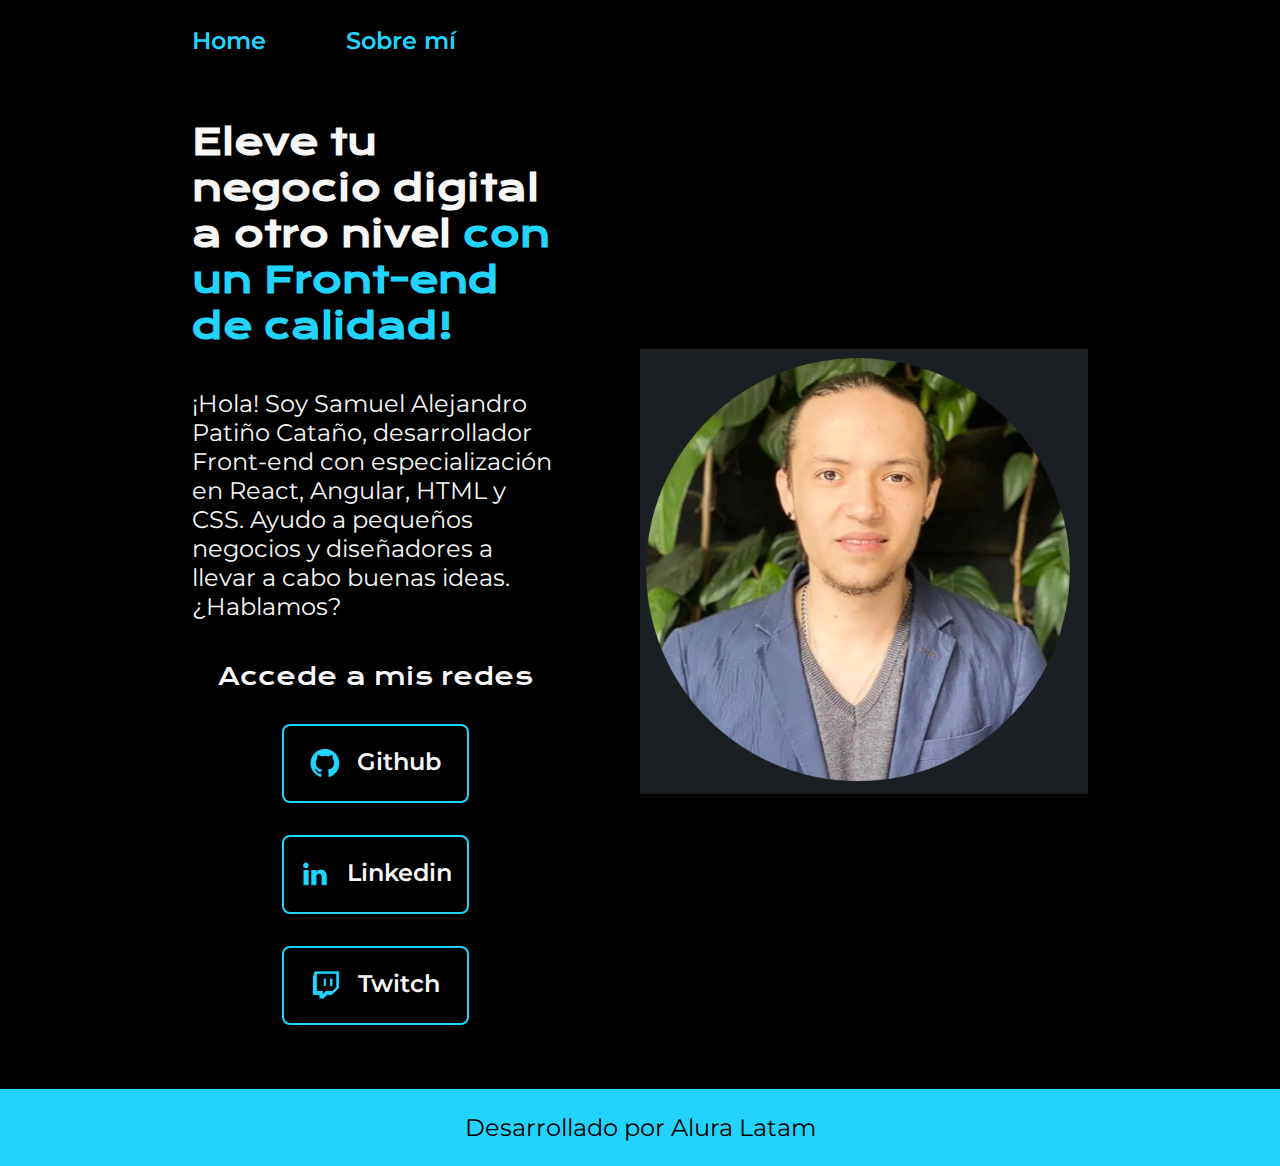
<file: index.html>
<!DOCTYPE html>
<html lang="es-mx">
<head>
    <meta charset="UTF-8"> 
    <meta http-equiv="X-UA-Compatible" content="IE=edge">
    <meta name="viewport" content="width=device-width, initial-scale=1.0">
    <title>Portafolio</title>
    <link rel="stylesheet" href="styles/style.css">

</head>
<body>
    <header class="header">
        <nav class="header__menu">
            <a class="header__menu__link" href="index.html">Home</a>
            <a class="header__menu__link" href="about.html">Sobre mí</a>
        </nav>
    </header>
    <main class="presentacion">
        <section class="presentacion__contenido">
            <h1 class="presentacion__contenido__titulo">
                Eleve tu negocio digital a otro nivel 
                <strong class="titulo-destaque">con un Front-end de calidad!
                </strong></h1>
                <p class="presentacion__contenido__texto">¡Hola! Soy Samuel Alejandro Patiño Cataño, desarrollador Front-end con
                    especialización en React, Angular, HTML y CSS. Ayudo a pequeños
                    negocios y diseñadores a llevar a cabo buenas ideas.
                    ¿Hablamos?

                </p>
                <div class="presentacion__enlaces">
                    <h2 class="presentacion__enlaces__subtitulo">Accede a mis redes</h2>
                    <a class="presentacion__enlaces__link" href="https://github.com/Legolitas12">
                        <img src="./assets/github.png">
                        Github
                    </a>
                    <a class="presentacion__enlaces__link" href="https://linkedin.com/in/samuelalejandro-patino/">
                        <img src="./assets/linkedin.png">
                        Linkedin
                    </a>
                    <a class="presentacion__enlaces__link" href="https://twitch.tv/">
                        <img src="./assets/twitch.png">
                        Twitch
                    </a>
                </div>
               
        </section>
            <img class="presentacion__imagen" src="./assets/FotoSamuel.png" alt="Foto de Samuel Patiño Elegante">
    </main>
    <footer class="footer">
        <p>Desarrollado por Alura Latam</p>
    </footer>
</body>
</html>
</file>
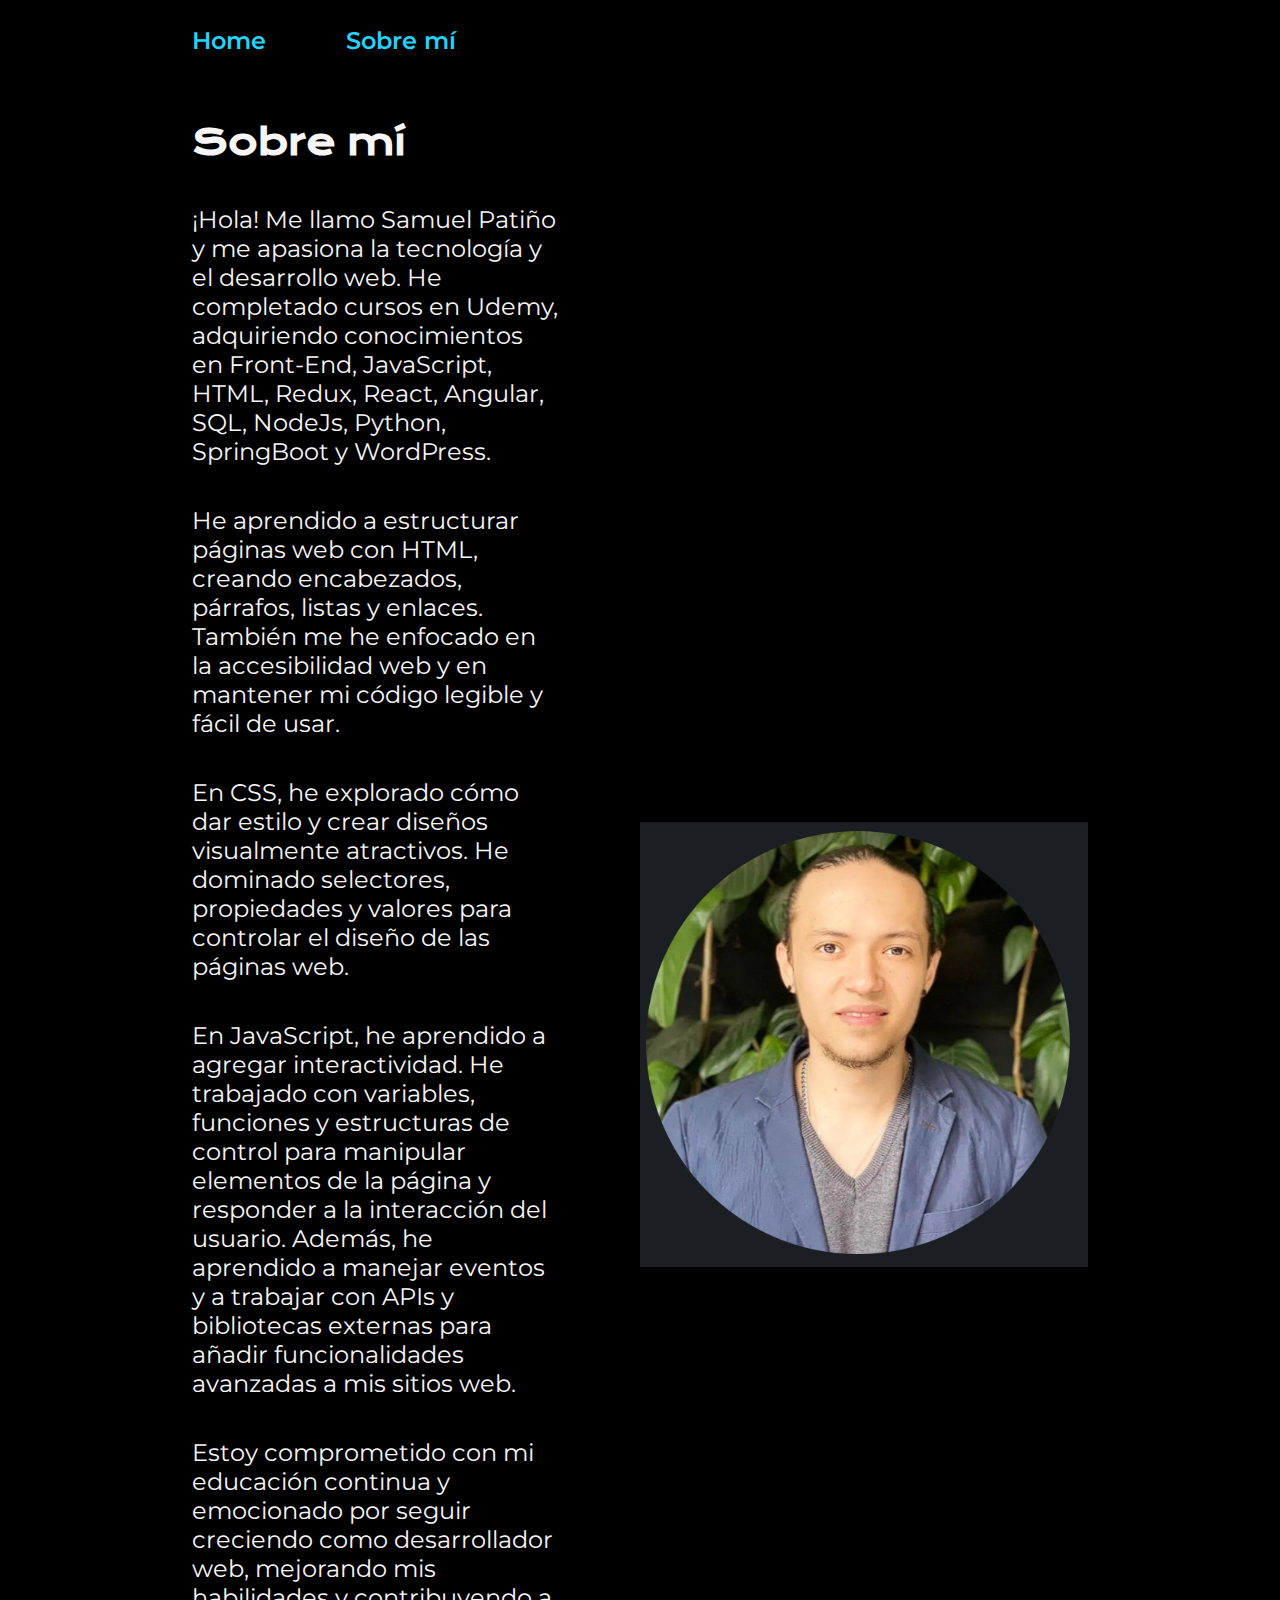
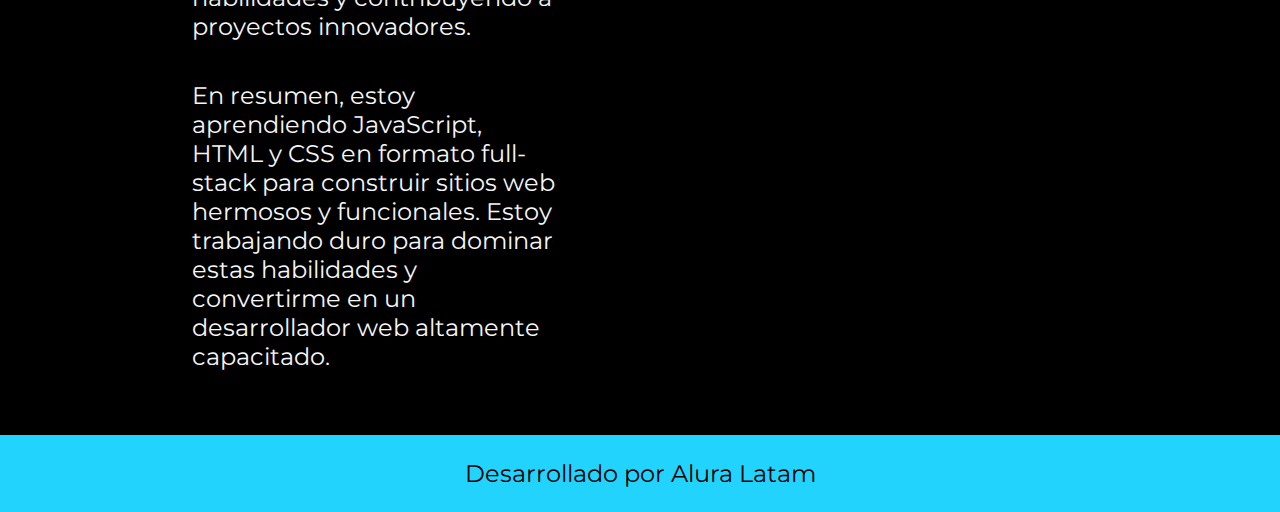
<file: about.html>
<!DOCTYPE html>
<html lang="es-mx">
<head>
    <meta charset="UTF-8">
    <meta name="viewport" content="width=device-width, initial-scale=1.0">
    <title>Portafolio</title>
    <link rel="stylesheet" href="styles/style.css">

</head>
<body>
    <header class="header">
        <nav class="header__menu">
            <a class="header__menu__link" href="index.html">Home</a>
            <a class="header__menu__link" href="about.html">Sobre mí</a>
        </nav>
    </header>
    <main class="presentacion">
        <section class="presentacion__contenido">
            <h1 class="presentacion__contenido__titulo">Sobre mí</h1>
            <p class="presentacion__contenido__texto">¡Hola! Me llamo Samuel Patiño y me apasiona la tecnología y el desarrollo web. 
                He completado cursos en Udemy, adquiriendo conocimientos en Front-End, JavaScript, HTML, Redux, React, Angular, SQL, NodeJs, Python, SpringBoot y WordPress.
            </p>

            <p class="presentacion__contenido__texto"> He aprendido a estructurar páginas web con HTML, creando encabezados, párrafos, listas y enlaces.
                También me he enfocado en la accesibilidad web y en mantener mi código legible y fácil de usar.
            </p>

            <p class="presentacion__contenido__texto"> En CSS, he explorado cómo dar estilo y crear diseños visualmente atractivos. He dominado selectores, propiedades y valores para controlar el diseño 
                de las páginas web. 
            </p>
            
            <p class="presentacion__contenido__texto">
                En JavaScript, he aprendido a agregar interactividad. He trabajado con variables, funciones y estructuras de control para manipular elementos de la página
                y responder a la interacción del usuario. Además, he aprendido a manejar eventos y a trabajar con APIs y bibliotecas externas para añadir funcionalidades 
                avanzadas a mis sitios web.
            </p>

            <p class="presentacion__contenido__texto">
                Estoy comprometido con mi educación continua y emocionado por seguir creciendo como desarrollador web, mejorando mis habilidades
                y contribuyendo a proyectos innovadores.
            </p>

            <p class="presentacion__contenido__texto">
                En resumen, estoy aprendiendo JavaScript, HTML y CSS en formato full-stack para construir sitios web hermosos y funcionales. 
                Estoy trabajando duro para dominar estas habilidades y convertirme en un desarrollador web altamente capacitado.
            </p>
               
        </section>
            <img class="presentacion__imagen" src="./assets/FotoSamuel.png" alt="Foto de Samuel Patiño Elegante">
    </main>
    <footer class="footer">
        <p>Desarrollado por Alura Latam</p>
    </footer>
    
</body>
</html>
</file>
<file: styles/style.css>
@import url('https://fonts.googleapis.com/css2?family=Krona+One&family=Montserrat:wght@400;600&display=swap');


:root {
    --color-primario: #000000;
    --color-secundario: #F6F6F6;
    --color-terciario: #22D4FD;
    --color-hover: #272727;

    --fuente-krona: 'Krona One', sans-serif;
    --fuente-montserrat: 'Montserrat', sans-serif;
}

* {
    padding: 0;
    margin:0;
}

body{
    box-sizing: border-box;
    background-color: var(--color-primario);
    color: var(--color-secundario);
}

.header{
    padding: 2% 0% 0% 15%;
}

.header__menu{
    display: flex;
    gap: 80px;
}

.header__menu__link{
    font-family: var(--fuente-montserrat);
    font-size: 1.5rem;
    font-weight: 600;
    color: var(--color-terciario);
    text-decoration: none;

}



.presentacion {
    padding: 5% 15%;
    display: flex;
    align-items: center;
    justify-content: space-between;
    gap: 82px;
}

.presentacion__contenido{
    width: 50%;
    display: flex;
    flex-direction: column;
    gap: 40px;
}


.presentacion__contenido__titulo{
    font-size: 2.25rem;
    font-family: var(--fuente-krona);
}

.titulo-destaque {
    color: var(--color-terciario); ;
}

.presentacion__contenido__texto{
    font-size: 1.5rem;
    font-family: var(--fuente-montserrat);
}

.presentacion__enlaces{
    display: flex;
    flex-direction: column;
    justify-content: space-between;
    align-items: center;
    gap: 32px;
}

.presentacion__enlaces__subtitulo{
    font-family: var(--fuente-krona);
    font-weight: 400;
    font-size: 1.5rem;
}

.presentacion__enlaces__link{
      display: flex;
      justify-content: center;
      gap: 16px;
      border: 2px solid var(--color-terciario);
      width: 50%;
      text-align: center;
      border-radius: 8px;
      font-size: 1.5rem;
      font-weight: 600;
      padding: 21.5px 0;
      text-decoration: none;
      color: var(--color-secundario);
      font-family: var(--fuente-montserrat);
}

.presentacion__enlaces__link:hover{
    background-color: var(--color-hover);
}

.presentacion__imagen{
    width: 50%;
}

.footer{
    color:var(--color-primario);
    background-color: var(--color-terciario);
    padding: 24px;
    text-align: center;
    font-family: var(--fuente-montserrat);
    font-size: 1.5rem;
    font-weight: 400;
}

@media (max-width: 1200px ){

    .header{
        padding: 10%;
    }

    .header__menu{
        justify-content: center;
    }

    .presentacion{
        flex-direction: column-reverse;
        padding: 5%;
    }

    .presentacion__contenido{
        width: auto;
    }
}
</file>
